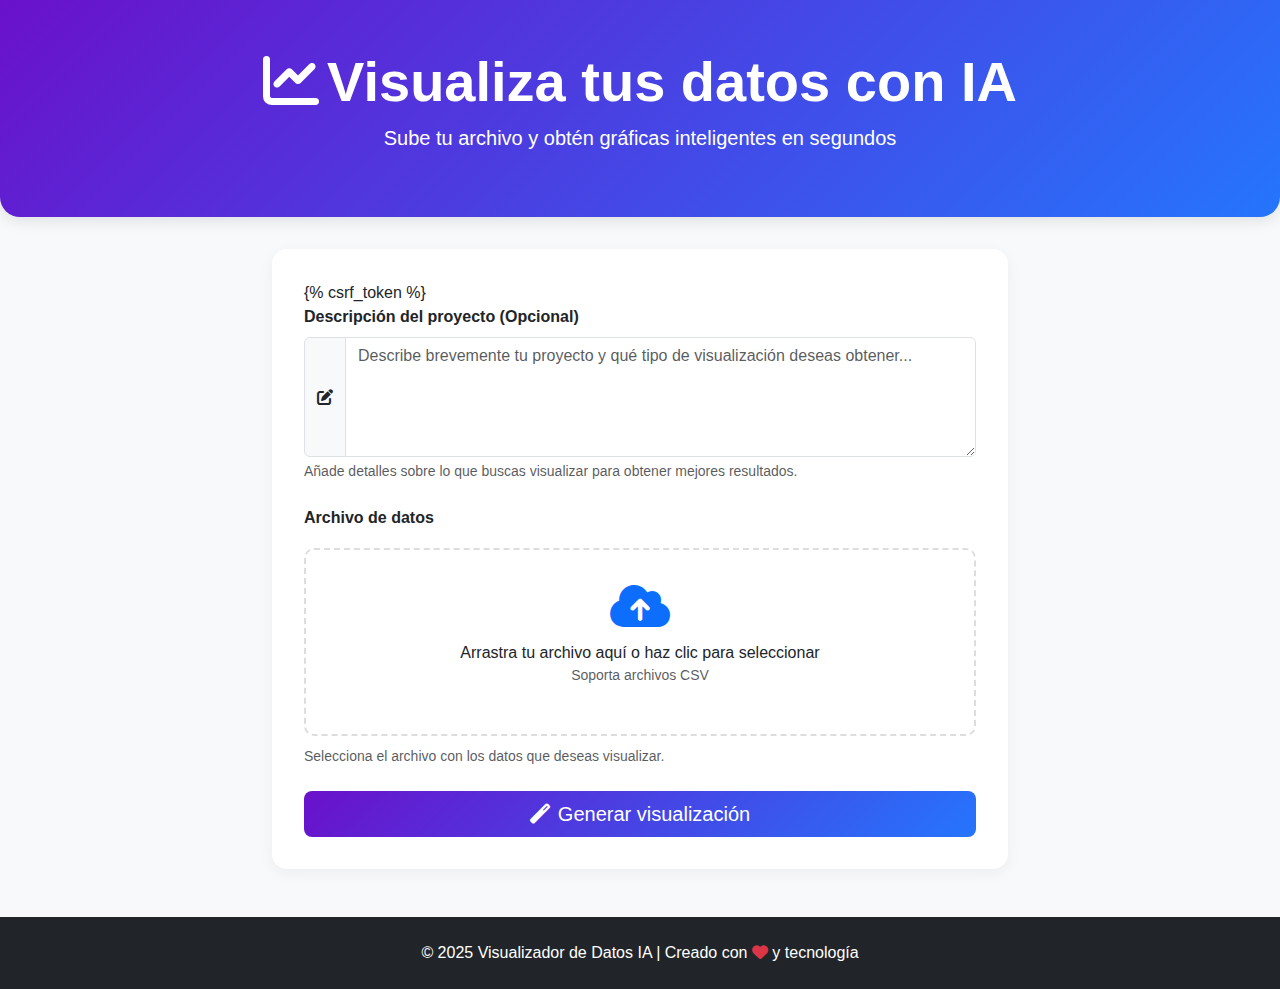
<file: visualator/vslt_app/templates/index.html>
<!DOCTYPE html>
<html lang="es">
<head>
    <meta charset="UTF-8">
    <meta name="viewport" content="width=device-width, initial-scale=1.0">
    <title>Visualizador de Datos IA</title>
    <!-- Bootstrap CSS -->
    <link href="https://cdnjs.cloudflare.com/ajax/libs/bootstrap/5.3.0/css/bootstrap.min.css" rel="stylesheet">
    <!-- Font Awesome -->
    <link href="https://cdnjs.cloudflare.com/ajax/libs/font-awesome/6.4.0/css/all.min.css" rel="stylesheet">
    <style>
        body {
            background-color: #f8f9fa;
            font-family: 'Segoe UI', Tahoma, Geneva, Verdana, sans-serif;
        }
        .hero-section {
            background: linear-gradient(135deg, #6a11cb 0%, #2575fc 100%);
            color: white;
            padding: 3rem 0;
            margin-bottom: 2rem;
            border-radius: 0 0 20px 20px;
            box-shadow: 0 4px 15px rgba(0, 0, 0, 0.1);
        }
        .form-container {
            background-color: white;
            border-radius: 15px;
            padding: 2rem;
            box-shadow: 0 4px 15px rgba(0, 0, 0, 0.05);
        }
        .btn-gradient {
            background: linear-gradient(135deg, #6a11cb 0%, #2575fc 100%);
            border: none;
            transition: all 0.3s ease;
        }
        .btn-gradient:hover {
            transform: translateY(-2px);
            box-shadow: 0 5px 15px rgba(37, 117, 252, 0.4);
        }
        .file-upload {
            position: relative;
            overflow: hidden;
            margin: 10px 0;
            border: 2px dashed #ddd;
            border-radius: 10px;
            padding: 2rem 1rem;
            text-align: center;
            transition: all 0.3s ease;
        }
        .file-upload:hover {
            border-color: #2575fc;
        }
        .file-upload input[type=file] {
            position: absolute;
            top: 0;
            right: 0;
            min-width: 100%;
            min-height: 100%;
            font-size: 100px;
            text-align: right;
            filter: alpha(opacity=0);
            opacity: 0;
            outline: none;
            cursor: pointer;
            display: block;
        }
        .file-upload-text {
            margin-top: 10px;
        }
        textarea.form-control {
            min-height: 120px;
            resize: vertical;
        }
    </style>
</head>
<body>
    <div class="hero-section">
        <div class="container text-center">
            <h1 class="display-4 fw-bold"><i class="fas fa-chart-line me-2"></i>Visualiza tus datos con IA</h1>
            <p class="lead">Sube tu archivo y obtén gráficas inteligentes en segundos</p>
        </div>
    </div>

    <div class="container mb-5">
        <div class="row justify-content-center">
            <div class="col-md-8">
                <div class="form-container">
                    <form method="post" action="/graphic/" enctype="multipart/form-data" class="needs-validation" novalidate>
                        {% csrf_token %}
                        
                        <div class="mb-4">
                            <label for="description" class="form-label fw-bold">Descripción del proyecto (Opcional)</label>
                            <div class="input-group">
                                <span class="input-group-text"><i class="fas fa-pen-to-square"></i></span>
                                <textarea class="form-control" id="description" name="description" placeholder="Describe brevemente tu proyecto y qué tipo de visualización deseas obtener..."></textarea>
                            </div>
                            <div class="form-text">Añade detalles sobre lo que buscas visualizar para obtener mejores resultados.</div>
                        </div>
                        
                        <div class="mb-4">
                            <label for="dataset" class="form-label fw-bold">Archivo de datos</label>
                            <div class="file-upload">
                                <i class="fas fa-cloud-upload-alt fa-3x text-primary"></i>
                                <div class="file-upload-text">
                                    <p class="mb-0">Arrastra tu archivo aquí o haz clic para seleccionar</p>
                                    <p class="text-muted small">Soporta archivos CSV</p>
                                </div>
                                <input type="file" class="form-control" id="dataset" name="dataset" accept=".csv" required>
                            </div>
                            <div id="fileHelp" class="form-text text-muted">Selecciona el archivo con los datos que deseas visualizar.</div>
                        </div>
                        
                        <div class="d-grid gap-2">
                            <button type="submit" class="btn btn-gradient btn-lg text-white">
                                <i class="fas fa-magic me-2"></i>Generar visualización
                            </button>
                        </div>
                    </form>
                </div>
            </div>
        </div>
    </div>

    <footer class="bg-dark text-white text-center py-4 mt-5">
        <div class="container">
            <p class="mb-0">© 2025 Visualizador de Datos IA | Creado con <i class="fas fa-heart text-danger"></i> y tecnología</p>
        </div>
    </footer>

    <!-- Bootstrap JS -->
    <script src="https://cdnjs.cloudflare.com/ajax/libs/bootstrap/5.3.0/js/bootstrap.bundle.min.js"></script>
    <script>
        // Mostrar el nombre del archivo seleccionado
        document.getElementById('dataset').addEventListener('change', function(e) {
            const fileName = e.target.files[0].name;
            const fileText = document.querySelector('.file-upload-text p:first-child');
            fileText.textContent = 'Archivo seleccionado: ' + fileName;
        });

        // Validación del formulario
        (function () {
            'use strict'
            const forms = document.querySelectorAll('.needs-validation');
            Array.from(forms).forEach(function (form) {
                form.addEventListener('submit', function (event) {
                    if (!form.checkValidity()) {
                        event.preventDefault();
                        event.stopPropagation();
                    }
                    form.classList.add('was-validated');
                }, false);
            });
        })();
    </script>
</body>
</html>
</file>
